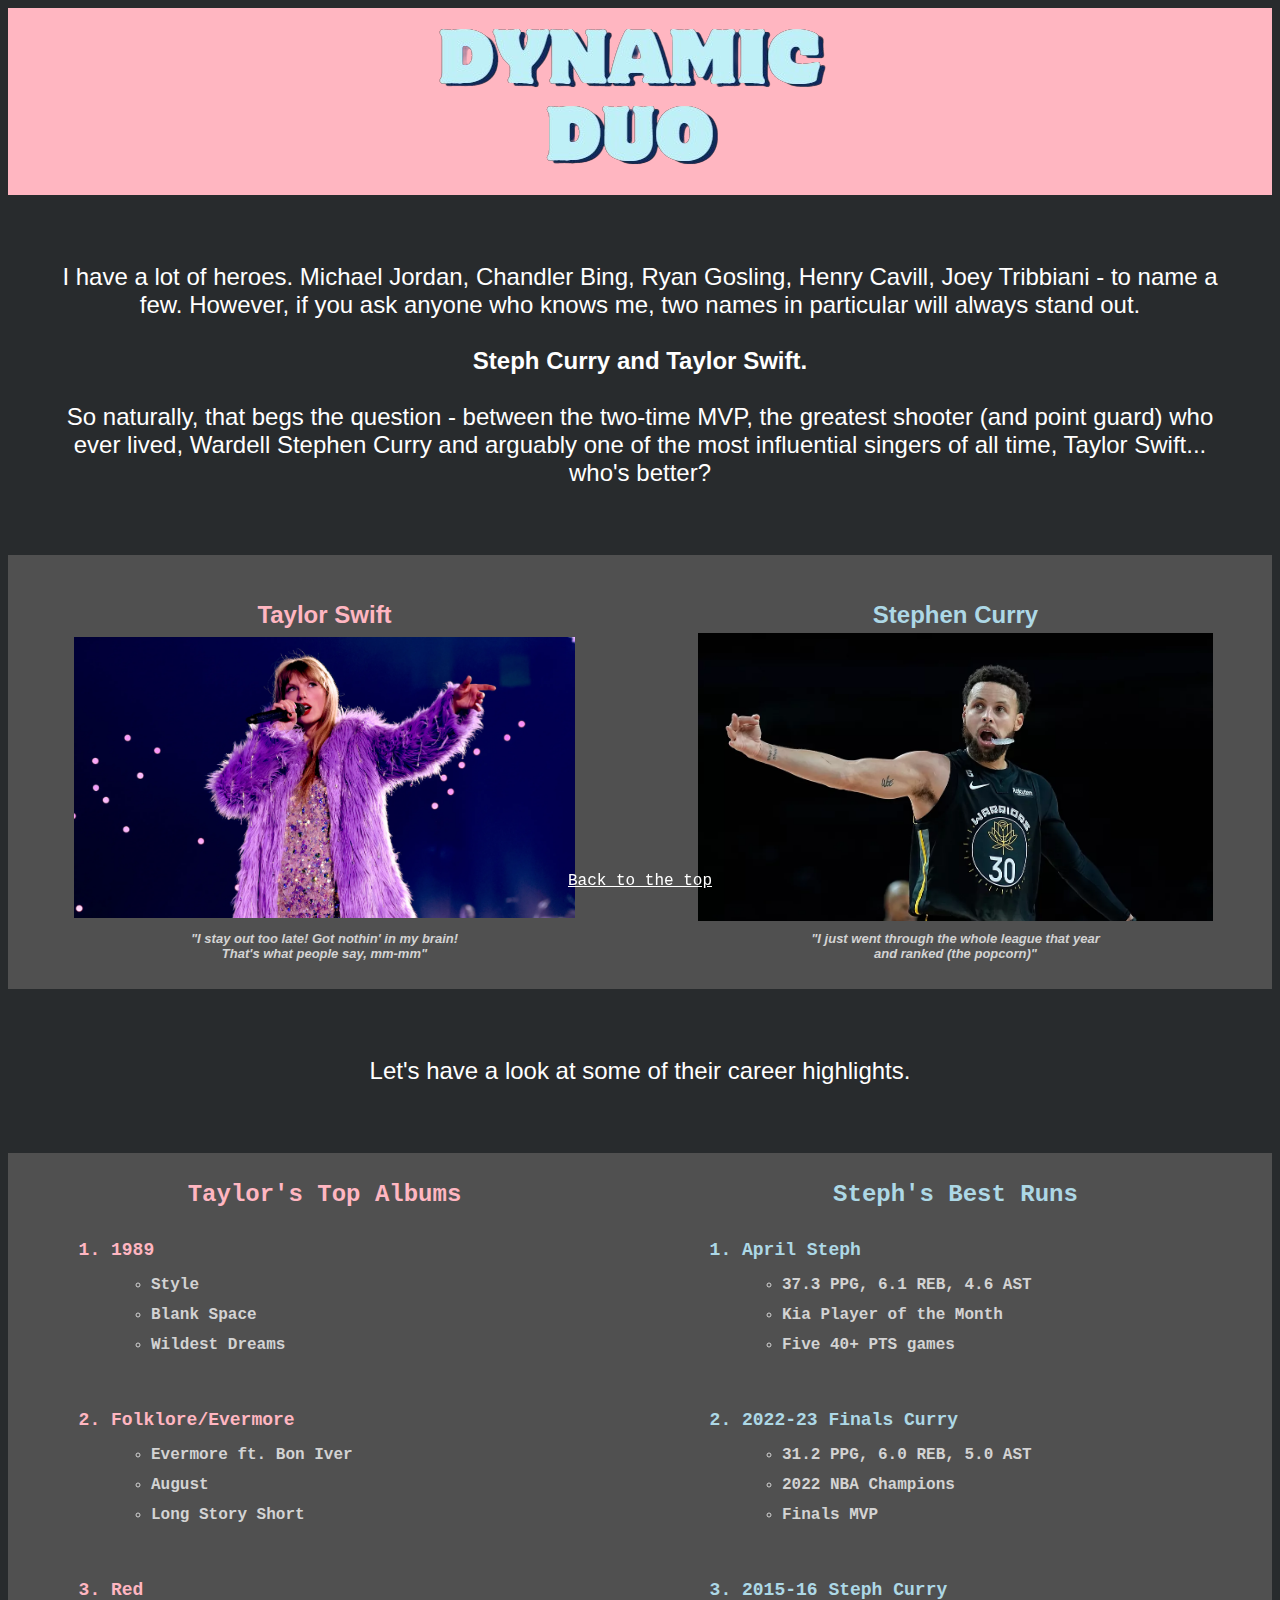
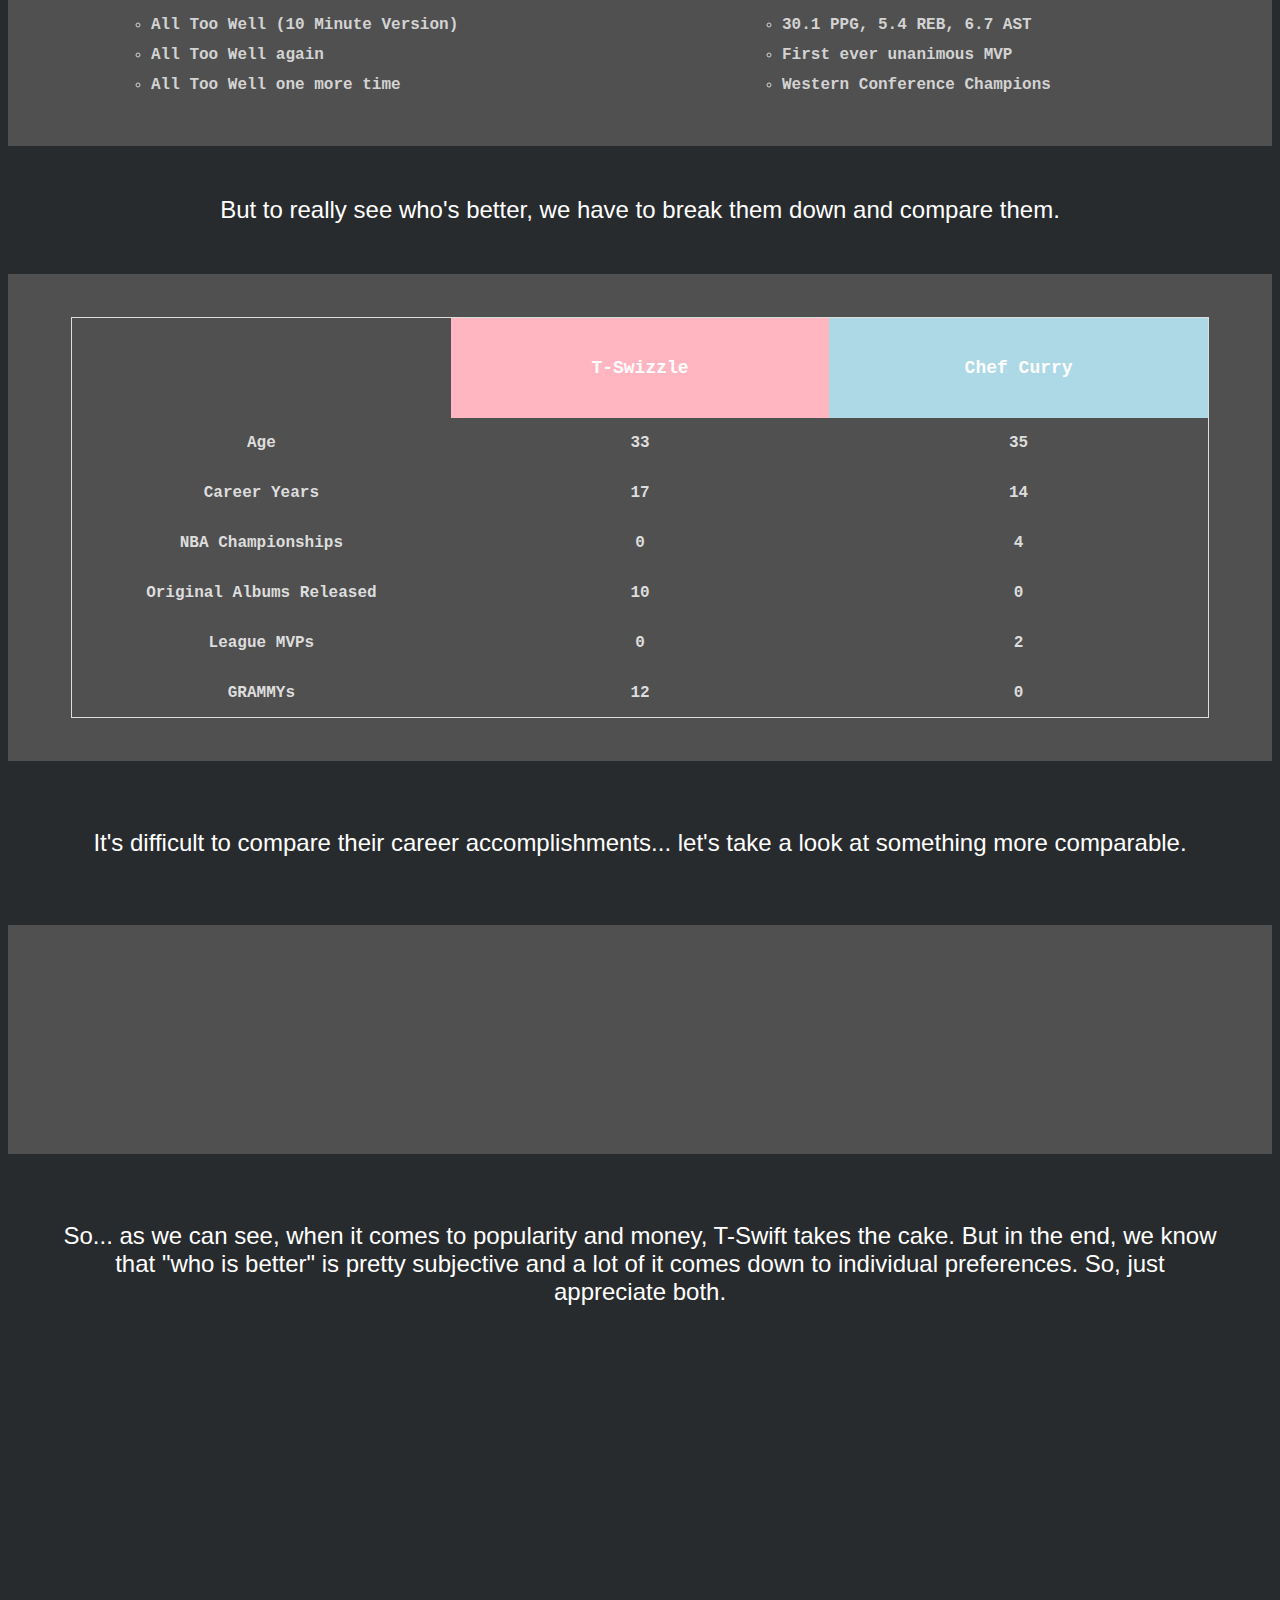
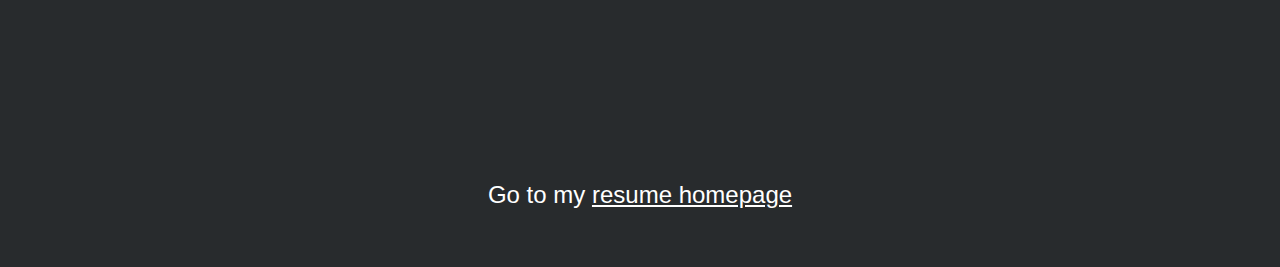
<file: myduo.html>
<!DOCTYPE html>
<html lang="en">
<header>
    <meta charset="UTF-8">
    <meta http-equiv="X-UA-Compatible" content="IE=edge">
    <meta name="viewport" content="width=device-width, initial-scale=1, shrink-to-fit=no">
    <title>Brendan Van Cott's Home Page</title>
    <link rel="stylesheet" href="css/style_scratch.css">
    <img id = anchor src="assets/img/scratch_title.png" alt="dynamic_duo">
</header>
<br>
<body class="homebg">
    <div class="centertext">
        I have a lot of heroes. Michael Jordan, Chandler Bing, Ryan Gosling, Henry Cavill, Joey Tribbiani 
        - to name a few. However, if you ask anyone who knows me, two names in particular will always stand out.
        <br><br>
        <b>Steph Curry and Taylor Swift.</b>
        <br><br>
        So naturally, that begs the question - between the two-time MVP, the greatest shooter (and point guard) who ever lived, Wardell Stephen Curry 
        and arguably one of the most influential singers of all time, Taylor Swift... <br> who's better?
    </div>
    <br>
    <div class="contentbg">
        <table>
            <thead>
                <tr>
                    <th class="taylor" style="width: 50%;">Taylor Swift</th>
                    <th class="steph" style="width: 50%;">Stephen Curry</th>
                </tr>
            </thead>
            <br>
            <tbody>
                <tr>
                    <th><img src="assets/img/t_swizzle.png" alt="taylorrr" width=80%></th>
                    <th><img src="assets/img/steph_trey.png" alt="lookatcurryman" width=82%></th>
                </tr>   
                <tr>
                    <th class="quote">"I stay out too late! Got nothin' in my brain! <br> That's what people say, mm-mm"</th>
                    <th class="quote">"I just went through the whole league that year <br> and ranked (the popcorn)"</th>
                </tr>
            </tbody>
        </table>
    </div>  
    <br>
    <div class="centertext">
        Let's have a look at some of their career highlights.
    </div>
    <br>
    <div class="typewrite contentbg">
        <table>
            <thead>
                <tr>
                    <th class="taylor" style="width: 50%;">Taylor's Top Albums</th>
                    <th class="steph" style="width: 50%;">Steph's Best Runs</th>
                </tr>
            </thead>
            <tbody>
                <tr>
                    <th>
                        <ol style="color: lightpink;">
                            <li>1989
                                <ul>
                                    <li>Style</li>
                                    <li>Blank Space</li>
                                    <li>Wildest Dreams</li>
                                </ul>
                            </li>
                            <br>
                            <li>Folklore/Evermore
                                <ul>
                                    <li>Evermore ft. Bon Iver</li>
                                    <li>August</li>
                                    <li>Long Story Short</li>
                                </ul>
                            </li>
                            <br>
                            <li>Red
                                <ul>
                                    <li>All Too Well (10 Minute Version)</li>
                                    <li>All Too Well again</li>
                                    <li>All Too Well one more time</li>
                                </ul>
                            </li>
                        </ol>
                    </th>
                    <th>
                        <ol style="color: lightblue;">
                            <li>April Steph
                                <ul>
                                    <li>37.3 PPG, 6.1 REB, 4.6 AST</li>
                                    <li>Kia Player of the Month</li>
                                    <li>Five 40+ PTS games</li>
                                </ul>
                            </li>
                            <br>
                            <li>2022-23 Finals Curry
                                <ul>
                                    <li>31.2 PPG, 6.0 REB, 5.0 AST</li>
                                    <li>2022 NBA Champions</li>
                                    <li>Finals MVP</li>
                                </ul>
                            </li>
                            <br>
                            <li>2015-16 Steph Curry
                                <ul>
                                    <li>30.1 PPG, 5.4 REB, 6.7 AST</li>
                                    <li>First ever unanimous MVP</li>
                                    <li>Western Conference Champions</li>
                                </ul>
                            </li>
                        </ol>
                    </th>
                </tr>
            </tbody>
        </table>
    </div>
    <div class="centertext">
        But to really see who's better, we have to break them down and compare them.
    </div>
    <div class="contentbg">
        <br>
        <table id="customtable" class="contentbg" style="border: 1px solid #ddd; width: 90%; border-collapse: collapse; margin: 0 auto;">
            <colgroup>
                <col style="width: 33%;">
                <col style="width: 33%;">
                <col style="width: 33%">
            </colgroup>
            <thead>
                <tr style="height: 100px;">
                    <th></th>
                    <th style="background-color: lightpink; color: white; font-family: 'Courier New', Courier, monospace; font-size: large;">T-Swizzle</th>
                    <th style="background-color: lightblue; color: white; font-family: 'Courier New', Courier, monospace; font-size: large;">Chef Curry</th>
                </tr>
            </thead>
            <tbody class="comparetable">
                <tr>
                    <th>Age</th>
                    <th>33</th>
                    <th>35</th>
                </tr>
                <tr>
                    <th>Career Years</th>
                    <th>17</th>
                    <th>14</th>
                </tr>
                <tr>
                    <th>NBA Championships</th>
                    <th>0</th>
                    <th>4</th>
                </tr>
                <tr>
                    <th>Original Albums Released</th>
                    <th>10</th>
                    <th>0</th>
                </tr>
                <tr>
                    <th>League MVPs</th>
                    <th>0</th>
                    <th>2</th>
                </tr>
                <tr>
                    <th>GRAMMYs</th>
                    <th>12</th>
                    <th>0</th>
                </tr>
            </tbody>
        </table>
        <br>
    </div>
    <br>
    <div class="centertext">
        It's difficult to compare their career accomplishments... let's take a look at something more comparable.
    </div>
    <br>
    <table class="contentbg">
        <tr>
            <td width="25%"></td>
            <td>
                <div class='tableauPlaceholder' id='viz1702251604016' style='position: relative;'>
                    <noscript>
                    <a href='#'>
                        <img alt='Taylor Swift &amp; Steph Curry Comparison (All Values in Thousands)' src='https:&#47;&#47;public.tableau.com&#47;static&#47;images&#47;IS&#47;ISFINALTABLEAU_17022514195760&#47;Sheet1&#47;1_rss.png' style='border: none'/>
                    </a>
                    </noscript>
                    <object class='tableauViz'  style='display:none;'>
                    <param name='host_url' value='https%3A%2F%2Fpublic.tableau.com%2F' />
                    <param name='embed_code_version' value='3' />
                    <param name='site_root' value='' />
                    <param name='name' value='ISFINALTABLEAU_17022514195760&#47;Sheet1' />
                    <param name='tabs' value='no' />
                    <param name='toolbar' value='yes' />
                    <param name='static_image' value='https:&#47;&#47;public.tableau.com&#47;static&#47;images&#47;IS&#47;ISFINALTABLEAU_17022514195760&#47;Sheet1&#47;1.png' />
                    <param name='animate_transition' value='yes' />
                    <param name='display_static_image' value='yes' />
                    <param name='display_spinner' value='yes' />
                    <param name='display_overlay' value='yes' />
                    <param name='display_count' value='yes' />
                    <param name='language' value='en-US' />
                    <param name='filter' value='publish=yes' />
                    </object>
                </div>
            </td>
            <td width="20%"></td>
        </tr>
    </table>
    
    <script type='text/javascript'>
        var divElement = document.getElementById('viz1702251604016');
        var vizElement = divElement.getElementsByTagName('object')[0];
        vizElement.style.display="flex";
        vizElement.style.justifyContent="center";
        vizElement.style.alignItems="center";
        vizElement.style.width='90%';
        vizElement.style.height=(divElement.offsetWidth*0.25)+'px';
        var scriptElement = document.createElement('script');
        scriptElement.src = 'https://public.tableau.com/javascripts/api/viz_v1.js';
        vizElement.parentNode.insertBefore(scriptElement, vizElement);
    </script>
    <br>
    <div class="centertext">
        So... as we can see, when it comes to popularity and money, T-Swift takes the cake. But in the end, we know that "who is better" is pretty subjective
        and a lot of it comes down to individual preferences. So, just appreciate both.
    </div>
    <br>
    <table>
        <tr>
            <td><iframe width="560" height="315" src="https://www.youtube.com/embed/iXwbC1EemF4?si=mCHsuHN0EVX-61i3" title="YouTube video player" frameborder="0" allow="accelerometer; autoplay; clipboard-write; encrypted-media; gyroscope; picture-in-picture; web-share" allowfullscreen style="margin-left: auto; margin-right: auto; display: block;"></iframe></td>
            <td><iframe width="560" height="315" src="https://www.youtube.com/embed/W2twcSFYlt0?si=YIbwSx1_rUO6373W" title="YouTube video player" frameborder="0" allow="accelerometer; autoplay; clipboard-write; encrypted-media; gyroscope; picture-in-picture; web-share" allowfullscreen style="margin-left: auto; margin-right: auto; display: block;"></iframe></iframe></td>
        </tr>
    </table>
    <br><br>
    <div class="bottom-center" style="font-family: 'Courier New', Courier, monospace; font-size: medium;">
        <a href="#anchor">Back to the top</a>
    </div>
    <div class="centertext nav-item">
        Go to my <a class="nav-link px-lg-3 py-3 py-lg-4" href="index.html">resume homepage</a>
    </div>
</body>
</html>
</file>
<file: css/style_scratch.css>
header{
    text-align: center;
    background: lightpink;
}
body{
    font-family:'Segoe UI', Tahoma, Geneva, Verdana, sans-serif;
    color: #555555;
    background-color: lightpink;
}
table{
    width: 100%;
    font-size: x-large;
    /* text-align: center; */
}
ol{
    line-height: 40px;
    padding-left: 100px;
    text-align: left;
    font-size: large;
    font-style: bold;
}
ul{
    line-height: 30px;
    text-align: left;
    font-size: medium;
    color: lightgrey;
}
.homebg{
    background-color:rgb(40, 43, 45)
}
.contentbg{
    background-color: rgb(80, 80, 80);
    padding-top: 25px;
    padding-bottom: 25px;
}
.centertext{
    font-size: x-large;
    color: white;
    text-align: center;
    outline: white;
    padding: 50px;
}
.typewrite{
    font-family: 'Courier New', Courier, monospace;
}
.steph{
    color: lightblue;
}
.taylor{
    color: lightpink;
}
.quote{
    font-family: Verdana, Geneva, Tahoma, sans-serif;
    color: lightgrey;
    font-style: italic;
    font-size: small;
}
colgroup{
    width: 100%;
    border-right: 1px solid #ddd;
}
.comparetable{
    font-family: 'Courier New', Courier, monospace;
    color: #ddd;
    font-size: medium;
}
#customtable tbody tr{
    height: 50px;
}
.tableaucontainer{
    display: flex;
    justify-content: center;
    align-items: center;
  }
.bottom-center {
    position: fixed;
    bottom: 0;
    left: 50%;
    transform: translateX(-50%);
    padding: 10px; /* Adjust padding as needed */
}
a:link{
    color: white
}
a:visited{
    color: white
}
</file>
